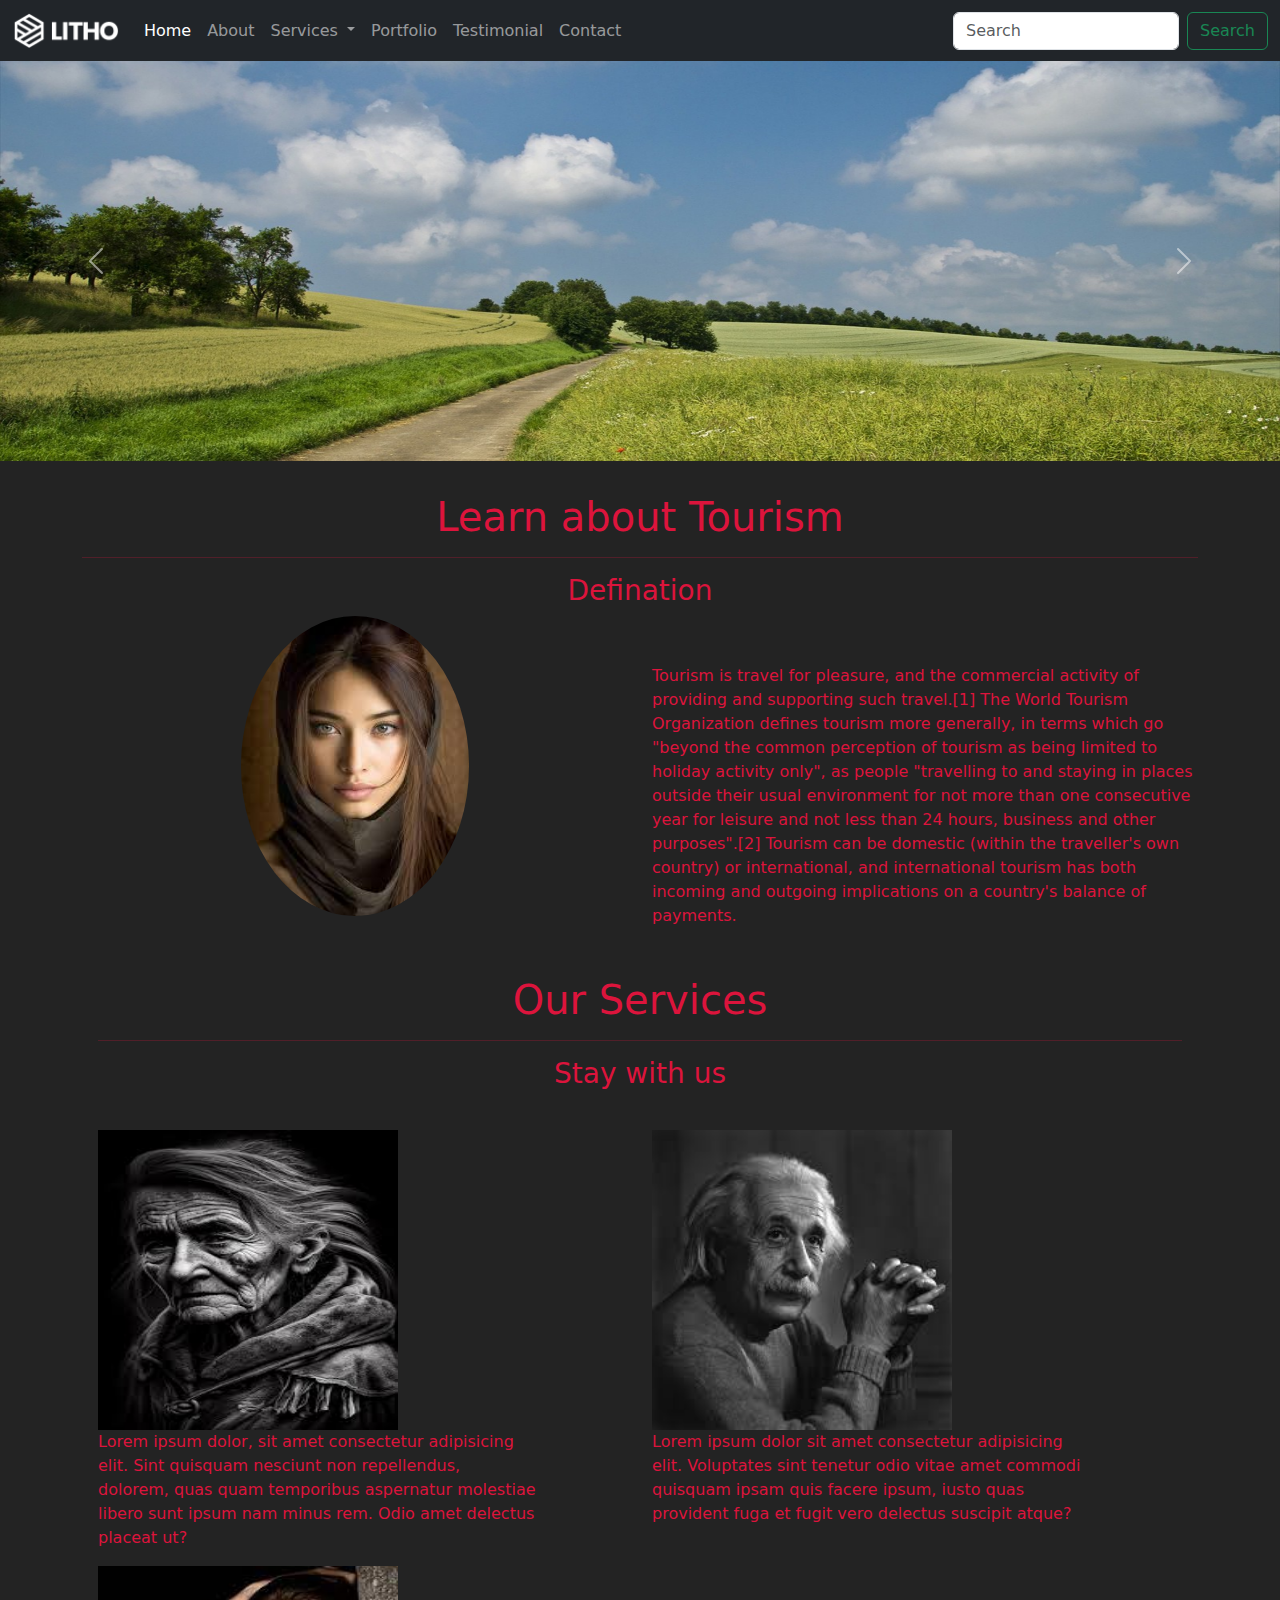
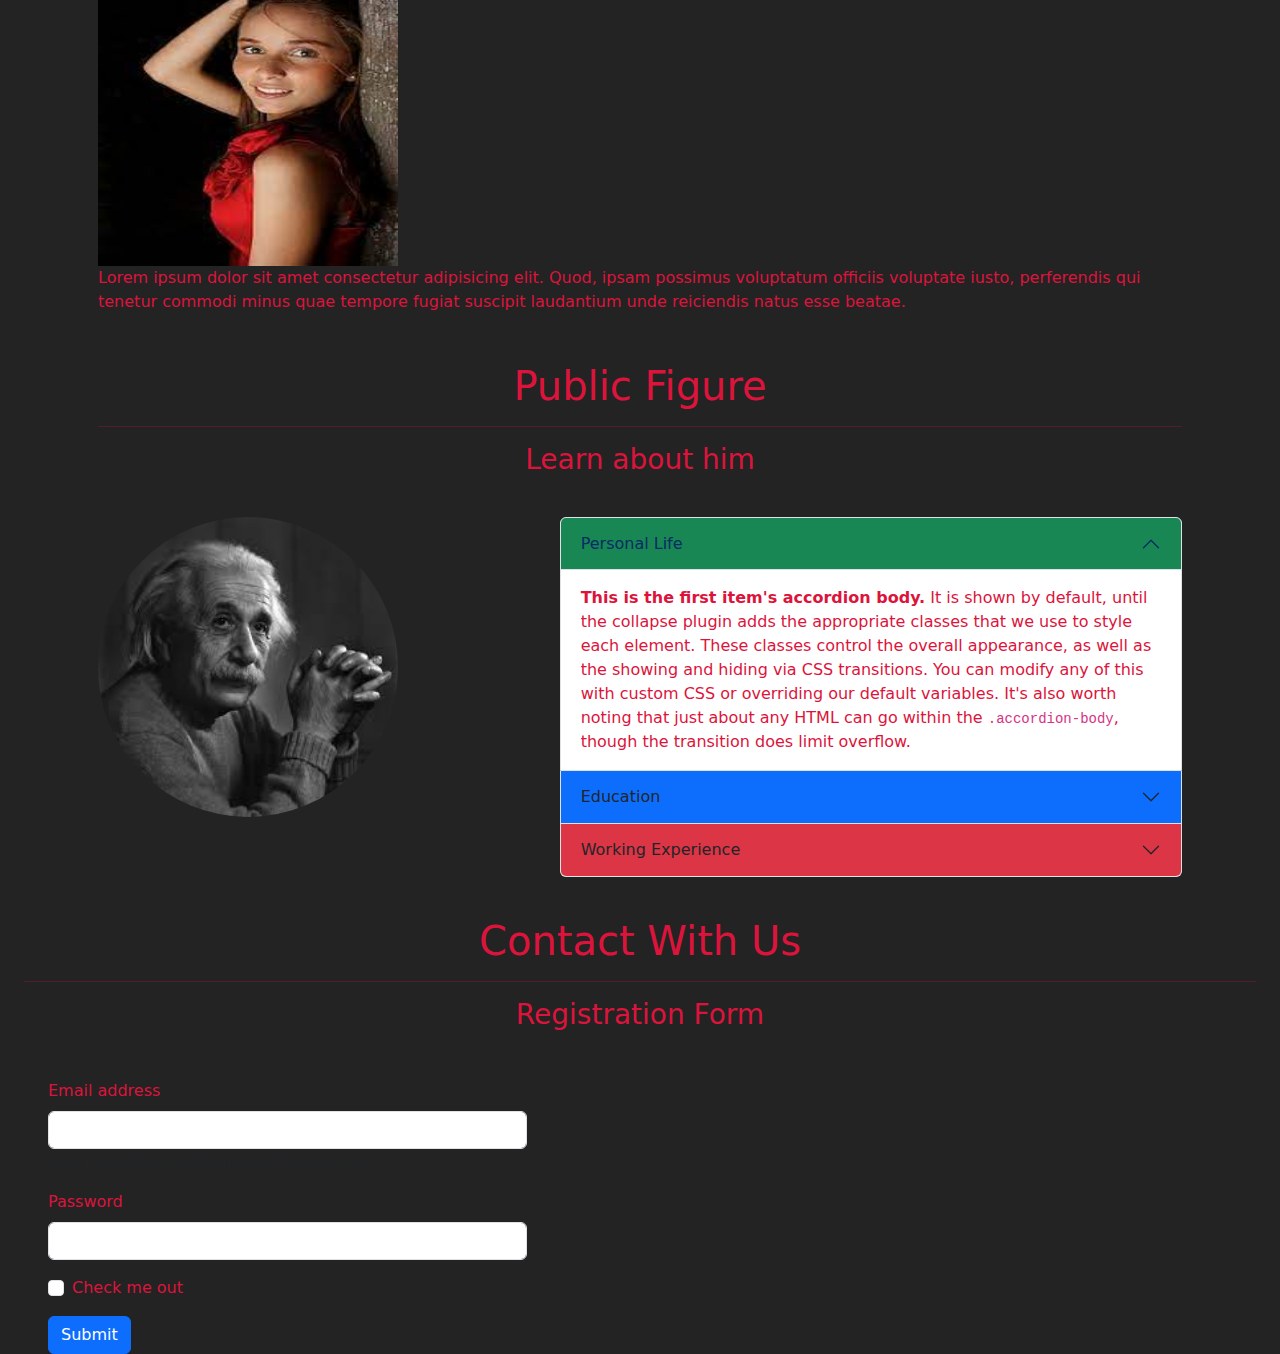
<file: Web Page Tamplate/index.html>
<!DOCTYPE html>
<html lang="en">

<head>
  <meta charset="UTF-8">
  <meta name="viewport" content="width=device-width, initial-scale=1.0">
  <link rel="stylesheet" href="css/bootstrap.min.css">
  <link rel="stylesheet" href="css/style.css">
  <title>Document</title>
</head>

<body>
  <!-- Start Nav  -->
  <nav class="navbar navbar-expand-lg navbar-dark bg-dark">
    <div class="container-fluid">
      <a class="navbar-brand" href="#">
        <img src="Image/logo-white@2x.webp" alt="" height="35px"></a>
      <button class="navbar-toggler" type="button" data-bs-toggle="collapse" data-bs-target="#navbarSupportedContent"
        aria-controls="navbarSupportedContent" aria-expanded="false" aria-label="Toggle navigation">
        <span class="navbar-toggler-icon"></span>
      </button>
      <div class="collapse navbar-collapse" id="navbarSupportedContent">
        <ul class="navbar-nav me-auto mb-2 mb-lg-0">
          <li class="nav-item">
            <a class="nav-link active" aria-current="page" href="#">Home</a>
          </li>
          <li class="nav-item">
            <a class="nav-link" href="#About">About</a>
          </li>
          <li class="nav-item dropdown">
            <a class="nav-link dropdown-toggle" href="#Services" role="button" data-bs-toggle="dropdown"
              aria-expanded="false">
              Services
            </a>
            <ul class="dropdown-menu">
              <li><a class="dropdown-item" href="#Services">Java</a></li>
              <li>
                <hr class="dropdown-divider">
              </li>
              <li><a class="dropdown-item" href="#Services">python</a></li>
              <li>
                <hr class="dropdown-divider">
              </li>
              <li><a class="dropdown-item" href="#Services">c#</a></li>
            </ul>
          </li>
          <li class="nav-item">
            <a class="nav-link" href="#Portfolio">Portfolio</a>
          </li>
          <li class="nav-item">
            <a class="nav-link">Testimonial</a>
          </li>
          <li class="nav-item">
            <a class="nav-link" href="#Contact">Contact</a>
          </li>
        </ul>
        <form class="d-flex" role="search">
          <input class="form-control me-2" type="search" placeholder="Search" aria-label="Search">
          <button class="btn btn-outline-success" type="submit">Search</button>
        </form>
      </div>
    </div>
  </nav>
  <!-- End Nav -->

  <!-- Start Slide -->
  <div id="carouselExampleAutoplaying" class="carousel slide" data-bs-ride="carousel">
    <div class="carousel-inner">
      <div class="carousel-item active" data-bs-interval="100">
        <img src="Image/Carousel 1.jpg" class="d-block w-100" alt="..." height="400px">
      </div>
      <div class="carousel-item" data-bs-interval="100">
        <img src="Image/Carousel 2.jpg" class="d-block w-100" alt="..." height="400px">
      </div>
      <div class="carousel-item" data-bs-interval="100">
        <img src="Image/Carousel 3.jpg" class="d-block w-100" alt="..." height="400px">
      </div>
      <div class="carousel-item" data-bs-interval="100">
        <img src="Image/Carousel 4.jpg" class="d-block w-100" alt="..." height="400px">
      </div>
    </div>
    <button class="carousel-control-prev" type="button" data-bs-target="#carouselExampleAutoplaying"
      data-bs-slide="prev">
      <span class="carousel-control-prev-icon" aria-hidden="true"></span>
      <span class="visually-hidden">Previous</span>
    </button>
    <button class="carousel-control-next" type="button" data-bs-target="#carouselExampleAutoplaying"
      data-bs-slide="next">
      <span class="carousel-control-next-icon" aria-hidden="true"></span>
      <span class="visually-hidden">Next</span>
    </button>
  </div>
  <!-- End Slide  -->

  <!-- Start About -->
  <section id="About" class="py-3">
    <div class="container">
      <div class="row">
        <div class="text-center mt-3">
          <h1>Learn about Tourism</h1>
          <hr>
          <h3>Defination</h3>
        </div>
        <div class="col-md-6 d-flex justify-content-center">
          <img src="Image/images.jpg" alt="" class="rounded-circle" height="300px" weight="300px">
        </div>
        <div class="col-md-6 mt-5">

          <p>Tourism is travel for pleasure, and the commercial activity of providing and supporting such travel.[1] The
            World Tourism Organization defines tourism more generally, in terms which go "beyond the common perception
            of tourism as being limited to holiday activity only", as people "travelling to and staying in places
            outside their usual environment for not more than one consecutive year for leisure and not less than 24
            hours, business and other purposes".[2] Tourism can be domestic (within the traveller's own country) or
            international, and international tourism has both incoming and outgoing implications on a country's balance
            of payments.</p>
        </div>
      </div>

    </div>

  </section>
  <!-- End About -->

  <!-- Start Services -->
  <section id="Services">
    <div class="container">
      <DIV class="text-center p-3">
        <h1>Our Services</h1>
        <hr>
        <h3>Stay with us</h3>
      </DIV>
      <div class="row p-3 justify-content-center">
        <div class="col md-3.5">
          <img src="Image/Bottom(1).jpg" alt="" width="300px" height="300px">
          <p>Lorem ipsum dolor, sit amet consectetur adipisicing elit. Sint quisquam nesciunt non repellendus, dolorem,
            quas quam temporibus aspernatur molestiae libero sunt ipsum nam minus rem. Odio amet delectus placeat ut?
          </p>
        </div>
        <div class="col-md-1">

        </div>

        <div class="col md-3">
          <img src="Image/Bottom(2).jpg" alt="" width="300px" height="300px">
          <p>Lorem ipsum dolor sit amet consectetur adipisicing elit. Voluptates sint tenetur odio vitae amet commodi
            quisquam ipsam quis facere ipsum, iusto quas provident fuga et fugit vero delectus suscipit atque?</p>
        </div>
        <div class="col-md-1">

        </div>
        <div class="col md-3.5">
          <img src="Image/Bottom(3).jpg" alt="" width="300px" height="300px">
          <p>Lorem ipsum dolor sit amet consectetur adipisicing elit. Quod, ipsam possimus voluptatum officiis voluptate
            iusto, perferendis qui tenetur commodi minus quae tempore fugiat suscipit laudantium unde reiciendis natus
            esse beatae.</p>
        </div>

      </div>

    </div>

  </section>

  <!-- End Services -->

  <!-- Start Portfolio -->
  <section id="Portfolio">
    <div class="container">
      <div class="text-center p-3">
        <h1>Public Figure</h1>
        <hr>
        <h3>Learn about him</h3>
      </div>
      <div class="row p-3 justify-content-center">
        <div class="col-md-5">
          <img src="Image/Bottom(2).jpg" alt="" height="300px" width="300px" class="rounded-circle">
        </div>
        <div class="col-md-7">
          <div class="accordion" id="accordionExample">
            <div class="accordion-item">
              <h2 class="accordion-header" id="headingOne">
                <button class="accordion-button bg-success" type="button" data-bs-toggle="collapse"
                  data-bs-target="#collapseOne" aria-expanded="true" aria-controls="collapseOne">
                  Personal Life
                </button>
              </h2>
              <div id="collapseOne" class="accordion-collapse collapse show" aria-labelledby="headingOne"
                data-bs-parent="#accordionExample">
                <div class="accordion-body">
                  <strong>This is the first item's accordion body.</strong> It is shown by default, until the collapse
                  plugin adds the appropriate classes that we use to style each element. These classes control the
                  overall appearance, as well as the showing and hiding via CSS transitions. You can modify any of this
                  with custom CSS or overriding our default variables. It's also worth noting that just about any HTML
                  can go within the <code>.accordion-body</code>, though the transition does limit overflow.
                </div>
              </div>
            </div>
            <div class="accordion-item">
              <h2 class="accordion-header" id="headingTwo">
                <button class="accordion-button collapsed bg-primary" type="button" data-bs-toggle="collapse"
                  data-bs-target="#collapseTwo" aria-expanded="false" aria-controls="collapseTwo">
                  Education
                </button>
              </h2>
              <div id="collapseTwo" class="accordion-collapse collapse" aria-labelledby="headingTwo"
                data-bs-parent="#accordionExample">
                <div class="accordion-body">
                  <strong>This is the second item's accordion body.</strong> It is hidden by default, until the collapse
                  plugin adds the appropriate classes that we use to style each element. These classes control the
                  overall appearance, as well as the showing and hiding via CSS transitions. You can modify any of this
                  with custom CSS or overriding our default variables. It's also worth noting that just about any HTML
                  can go within the <code>.accordion-body</code>, though the transition does limit overflow.
                </div>
              </div>
            </div>
            <div class="accordion-item">
              <h2 class="accordion-header" id="headingThree">
                <button class="accordion-button collapsed bg-danger" type="button" data-bs-toggle="collapse"
                  data-bs-target="#collapseThree" aria-expanded="false" aria-controls="collapseThree">
                  Working Experience
                </button>
              </h2>
              <div id="collapseThree" class="accordion-collapse collapse" aria-labelledby="headingThree"
                data-bs-parent="#accordionExample">
                <div class="accordion-body">
                  <strong>This is the third item's accordion body.</strong> It is hidden by default, until the collapse
                  plugin adds the appropriate classes that we use to style each element. These classes control the
                  overall appearance, as well as the showing and hiding via CSS transitions. You can modify any of this
                  with custom CSS or overriding our default variables. It's also worth noting that just about any HTML
                  can go within the <code>.accordion-body</code>, though the transition does limit overflow.
                </div>
              </div>
            </div>
          </div>
        </div>
      </div>
    </div>
  </section>

  <!-- End Portfolio -->

  <!-- Start Contact -->
  <section id="Contact">
    <div class="text-center p-4">
      <h1>Contact With Us</h1>
      <hr>
      <h3>Registration Form</h3>
    </div>
    <div class="row px-5">
      <div class="col-md-5 mt-3">
        <form>
          <div class="mb-3">
            <label for="exampleInputEmail1" class="form-label">Email address</label>
            <input type="email" class="form-control" id="exampleInputEmail1" aria-describedby="emailHelp">
            <div id="emailHelp" class="form-text">We'll never share your email with anyone else.</div>
          </div>
          <div class="mb-3">
            <label for="exampleInputPassword1" class="form-label">Password</label>
            <input type="password" class="form-control" id="exampleInputPassword1">
          </div>
          <div class="mb-3 form-check">
            <input type="checkbox" class="form-check-input" id="exampleCheck1">
            <label class="form-check-label" for="exampleCheck1">Check me out</label>
          </div>
          <button type="submit" class="btn btn-primary">Submit</button>
        </form>
      </div>
      <div class="col-md-1">

      </div>
      <div class="col-md-6 mt-3">
        <iframe
          src="https://www.google.com/maps/embed?pb=!1m18!1m12!1m3!1d3651.1366054101686!2d90.37694107516452!3d23.77814937865154!2m3!1f0!2f0!3f0!3m2!1i1024!2i768!4f13.1!3m3!1m2!1s0x3755c74e8282b185%3A0x5e029ded49de5bfc!2sIDB%20Bhaban%2C%20E%2F8-A%2C%20Dhaka%201207!5e0!3m2!1sen!2sbd!4v1708381688342!5m2!1sen!2sbd"
          width="600" height="250" style="border:2;" allowfullscreen="" loading="lazy"
          referrerpolicy="no-referrer-when-downgrade"></iframe>

      </div>
    </div>
  </section>

  <!-- End Contact -->




  <script src="js/bootstrap.bundle.min.js"></script>
</body>

</html>
</file>
<file: Web Page Tamplate/css/style.css>
*{
    color: crimson;
    
    
  
}
body{
    background-color: #232323;
}
</file>
